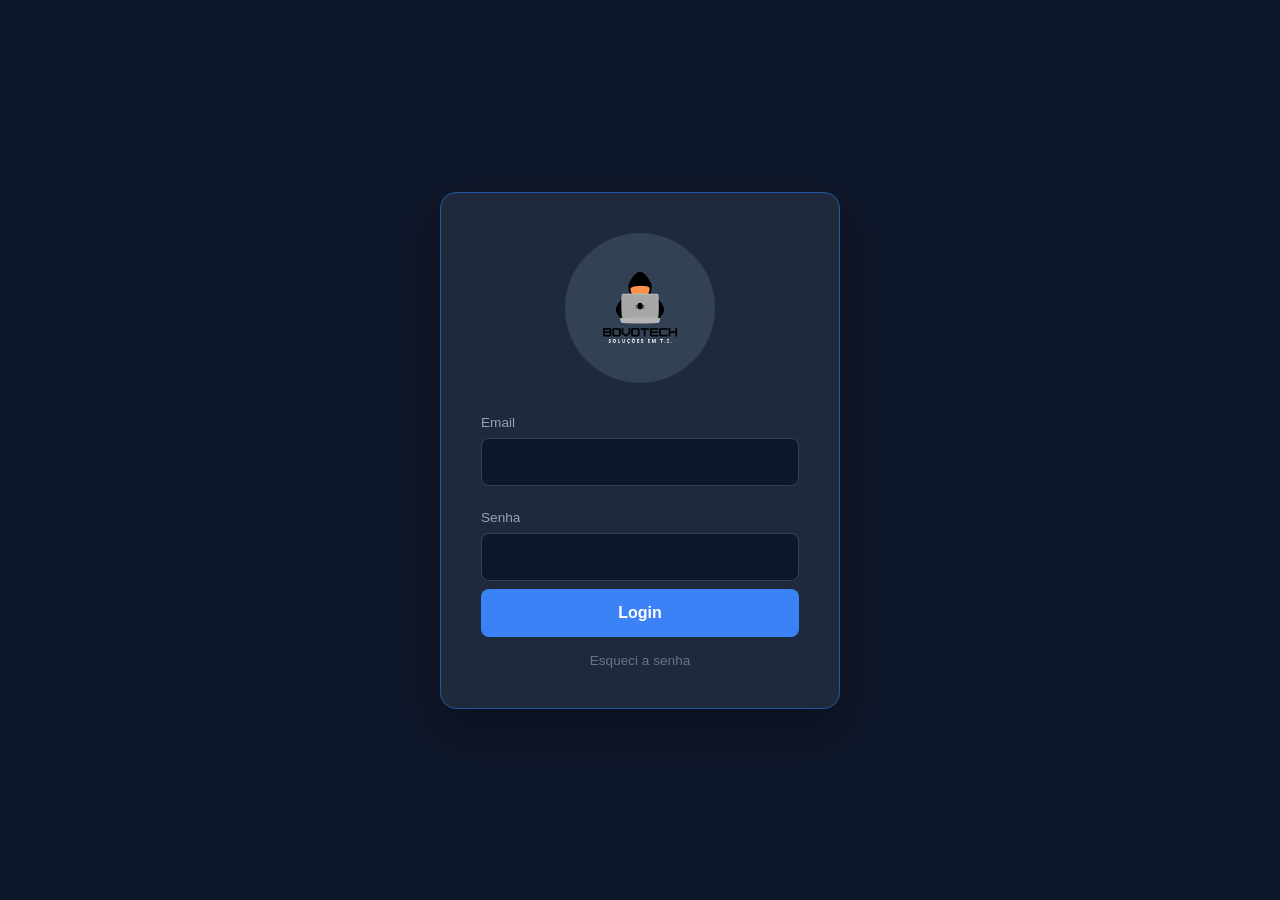
<file: index.html>
<!DOCTYPE html>
<html lang=pt-br">
<head>
    <meta charset="UTF-8">
    <meta name="viewport" content="width=device-width, initial-scale=1.0">
    <link rel="stylesheet" href="/templates/css/styles.css">
    <title>BovoTech - Gerenciador de uniforme</title>
</head>
<body>
    
    
    <main class="menu">
        
        <div class="logo"><img id="img-login" src="img/LOG2.png" alt=""></div>
        

            <div class="login">
                
                <label for="email">Email</label>
                <input  id="email-input" type="email" id="usuario" >
                
                <label for="senha">Senha</label>
                <input  id="pass-input" type="password" id="usuario" >
            </div>
        <button onclick="Login()" class="btn" type="submit">Login</button>
        <a href="#">Esqueci a senha</a>

       
        
    </main>
</body>
<script src="/templates/js/script.js"></script>
</html>
</file>
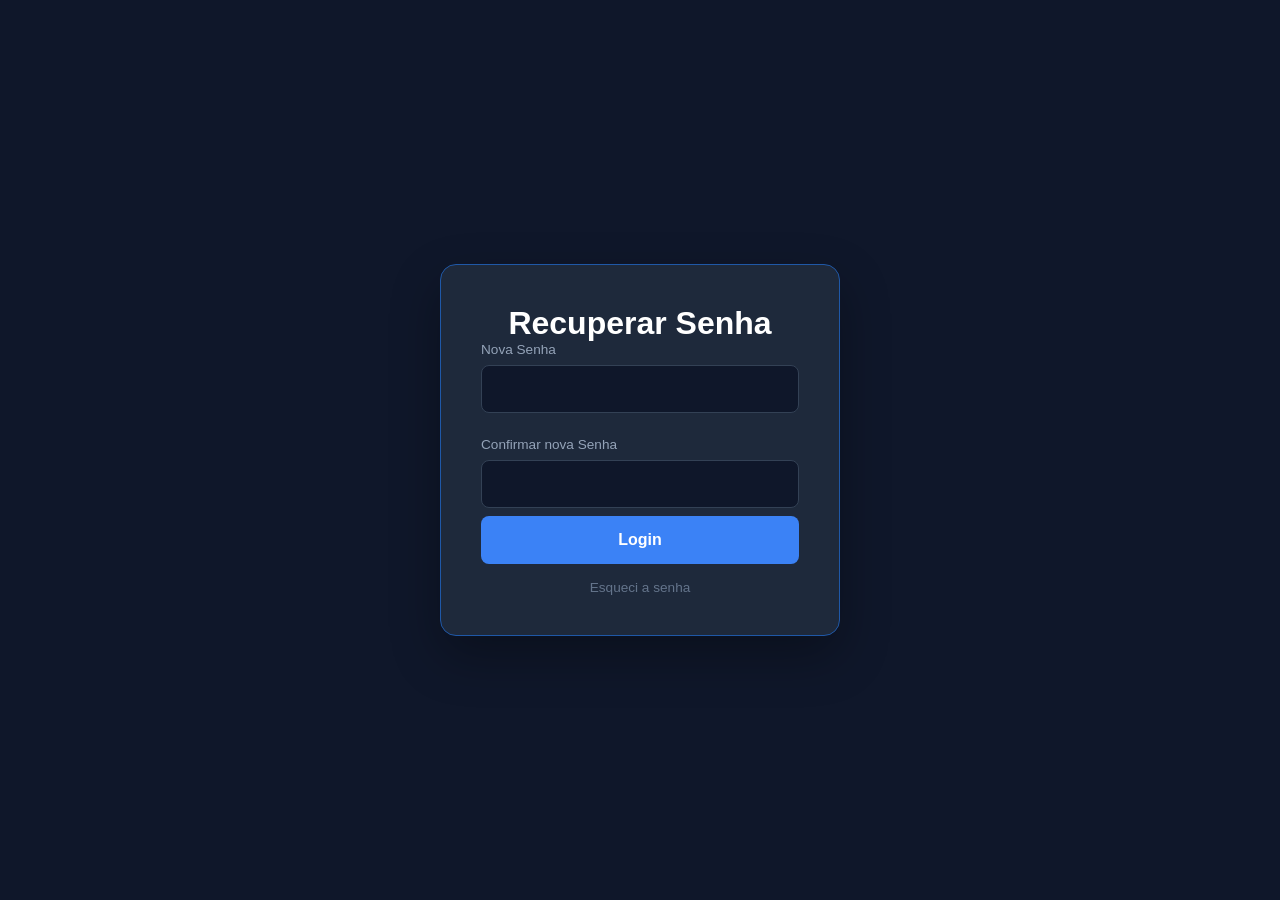
<file: templates/esqueciSenha.html>
<!DOCTYPE html>
<html lang=pt-br">
<head>
    <meta charset="UTF-8">
    <meta name="viewport" content="width=device-width, initial-scale=1.0">
    <link rel="stylesheet" href="/templates/css/styles.css">
    <title>BovoTech - Gerenciador de uniforme</title>
</head>
<body>
    
    
    <main class="menu">
        
        
            <h1 style="color: white; font-family:'Gill Sans', 'Gill Sans MT', Calibri, 'Trebuchet MS', sans-serif">Recuperar Senha</h1>

            <div class="login">
                
                <label>Nova Senha</label>
                <input  id="new-senha-input" type="password" id="new-senha" >
                
                <label>Confirmar nova Senha</label>
                <input  id="pass-input" type="password" id="usuario" >
            </div>
        <button onclick="Login()" class="btn" type="submit">Login</button>
        <a href="#">Esqueci a senha</a>

       
        
    </main>
</body>
<script src="/templates/js/script.js"></script>
</html>
</file>
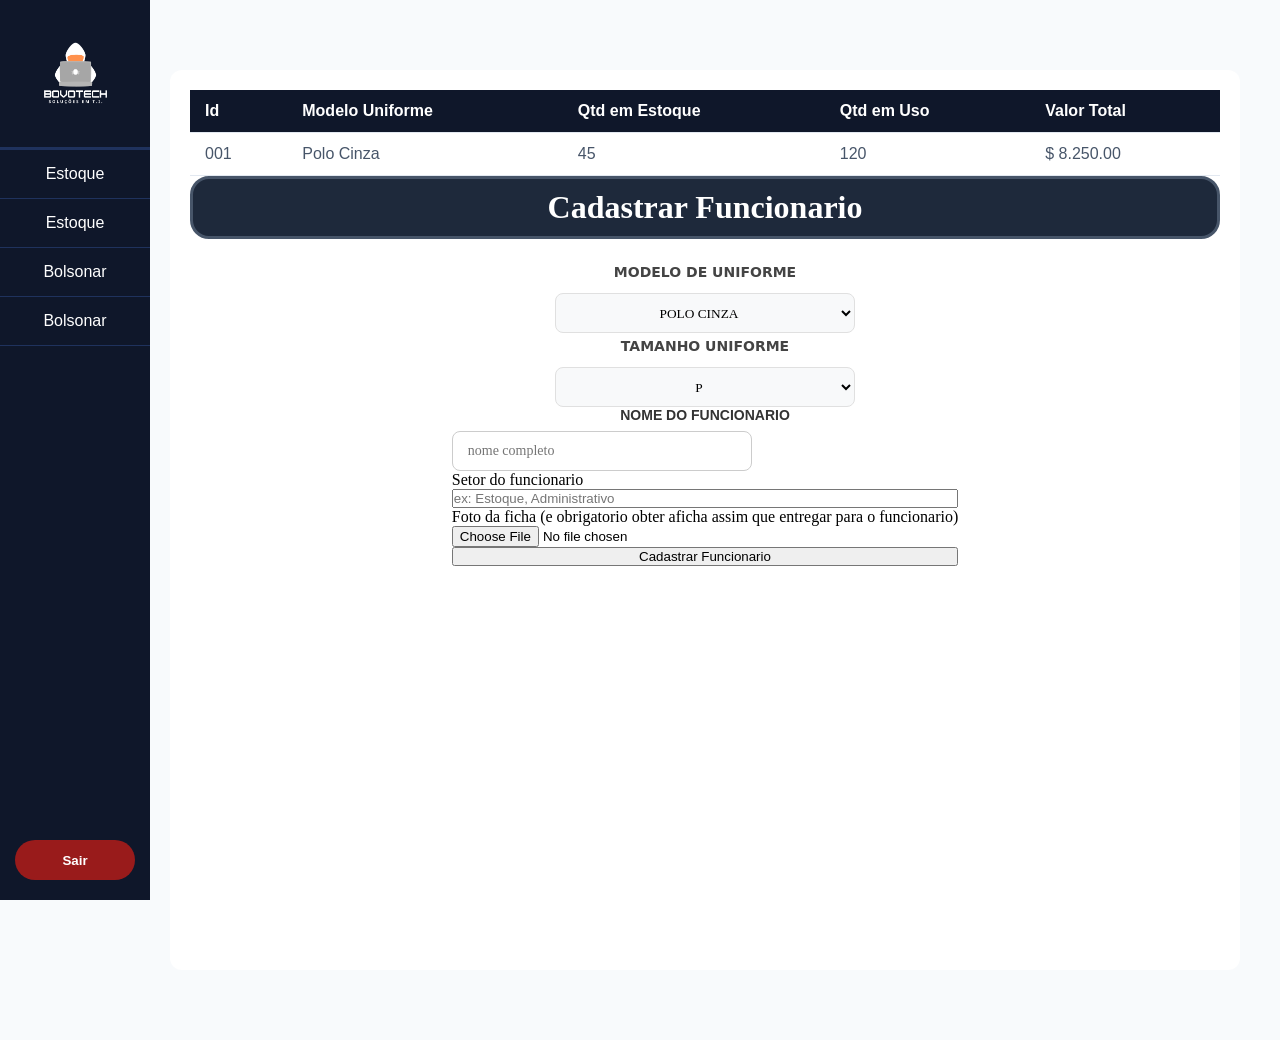
<file: templates/estoque.html>
<!DOCTYPE html>
<html lang="en">

<head>
    <meta charset="UTF-8">
    <meta name="viewport" content="width=device-width, initial-scale=1.0">
    <link rel="stylesheet" href="/templates/css/estoque.css">



    <title>Document</title>
</head>

<body>
    <header class="header">
        <img class="imglogo" src="/img/LOG1.png" alt="">
        <nav class="nav-bar">
            <ul>
                <li><a href="estoque.html">Estoque</a></li>
                <li><a href="#">Estoque</a></li>
                <li><a href="#">Bolsonar</a></li>
                <li><a href="#">Bolsonar</a></li>

            </ul>

        </nav>
        <button id="btn-logout" onclick="Logout()">Sair</button>


    </header>
    <main class="main-menu">
        <div class="container-tabela">
            <table>
                <thead>
                    <tr>
                        <th>Id</th>
                        <th>Modelo Uniforme</th>
                        <th>Qtd em Estoque</th>
                        <th>Qtd em Uso</th>
                        <th>Valor Total</th>
                    </tr>
                </thead>

                <tbody>
                    <tr>
                        <td>001</td>
                        <td>Polo Cinza</td>
                        <td>45</td>
                        <td>120</td>
                        <td>$ 8.250.00</td>
                    </tr>
                </tbody>
            </table>


            <h1 id="h1-cadastro">Cadastrar Funcionario</h1>
            <div class="cadastrar">
                
                <form class="formAddUniforme">
                
                    <label id="lb-modeloUniforme">MODELO DE UNIFORME</label>
                    <select name="modeloUniforme" id="modeloUniforme" >
                        
                        <option value="polo-cinza">
                            POLO CINZA 
                        </option>
                        <option value="camisa-azul">
                            CAMISA AZUL
                        </option>
                        <option value="camisa-branca">
                            CAMISA BRANCA
                        </option>
                        <option value="calca-branca">
                            CAMISA PRETA
                        </option>
                        <option value="camisa-caixa">
                            CAMISA CAIXA
                        </option>
                        <label id="Uniforme">Tamanho</label>
                    </select>

                    <label id="lb-tamanhoUniforme">TAMANHO UNIFORME</label>
                    <select name="tamanhoUniforme" id="tamanhoUniforme">

                        <option value="p">
                            P
                        </option>

                        <option value="m">
                            M
                        </option>

                        <option value="g">
                            G
                        </option>

                        <option value="gg">
                            GG
                        </option>

                        <option value="xg">
                            XG
                        </option>
                    </select>

                    <label id="lb-nameFuncionario">NOME DO FUNCIONARIO</label>
                    <input type="text" id="nomeFuncionario" placeholder="nome completo">

                    <label>Setor do funcionario</label>
                    <input type="text" id="setorFuncionario" placeholder="ex: Estoque, Administrativo">

                    <label id="fichaRecebimento">Foto da ficha (e obrigatorio obter aficha assim que entregar para o funcionario)</label>
                    <input type="file">


                    <button id="btn-funcionario">Cadastrar Funcionario</button>
                </form>
        </div>
    </main>

    
    
</body>
<script src="/templates/js/script.js"></script>

</html>
</file>
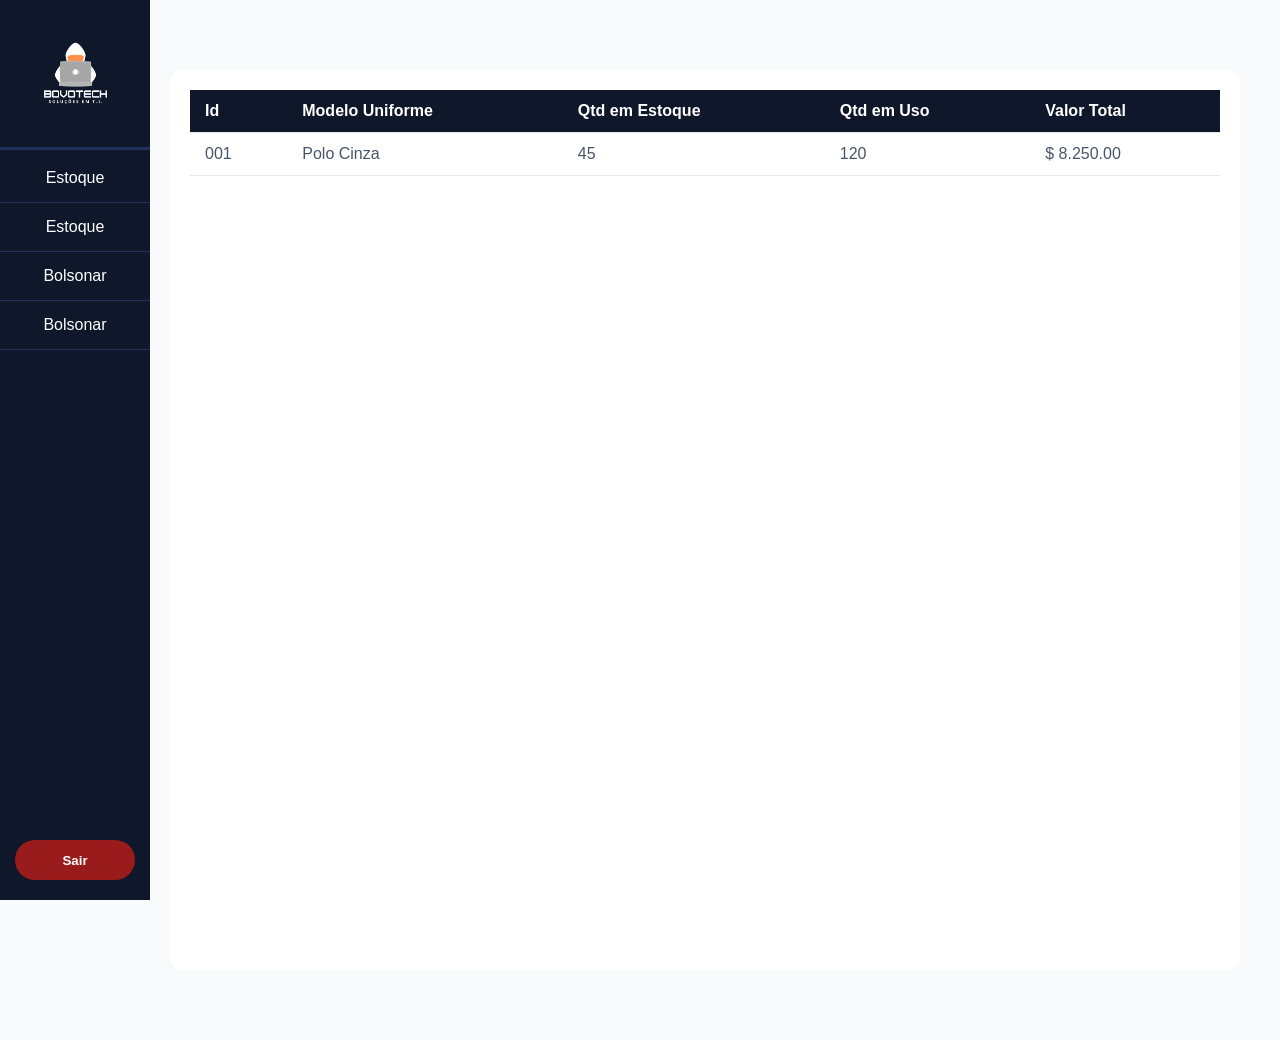
<file: templates/menu.html>
<!DOCTYPE html>
<html lang="en">
<head>
    <meta charset="UTF-8">
    <meta name="viewport" content="width=device-width, initial-scale=1.0">
    <link rel="stylesheet" href="/templates/css/menu.css">
    
    

    <title>Document</title>
</head>
<body>
    <header class="header">
        <a href="menu.html" bol><img  class="imglogo" src="/img/LOG1.png" alt=""></a>
        <nav class="nav-bar">
            <ul>
                <li><a href="estoque.html">Estoque</a></li>
                <li><a href="#">Estoque</a></li>
                <li><a href="#">Bolsonar</a></li>
                <li><a href="#">Bolsonar</a></li>
                
            </ul>
            
        </nav>
        <button id="btn-logout" onclick="Logout()">Sair</button>
        
        
    </header>
        <main class="main-menu">
                <div class="container-tabela">
                    <table>
                        <thead>
                            <tr>
                                <th>Id</th>
                                <th>Modelo Uniforme</th>
                                <th>Qtd em Estoque</th>
                                <th>Qtd em Uso</th>
                                <th>Valor Total</th>
                            </tr>
                        </thead>

                        <tbody>
                            <tr>
                                <td>001</td>
                                <td>Polo Cinza</td>
                                <td>45</td>
                                <td>120</td>
                                <td>$ 8.250.00</td>
                            </tr>
                        </tbody>
                    </table>
                </div>
            </main>
</body>
    <script src="/templates/js/script.js"></script>
</html>
</file>
<file: templates/css/styles.css>
* {
    margin: 0;
    padding: 0;
    box-sizing: border-box;
    font-family: 'Inter', sans-serif; /* Fonte limpa é essencial no Dark Mode */
}

body {
    width: 100vw;
    height: 100vh;
    display: flex;
    justify-content: center;
    align-items: center;
    /* Fundo bem escuro e profundo */
    background-color: #0F172A; 
}

header{
    height: 100vh;
}

.menu {
    /* Card levemente mais claro que o fundo para dar profundidade */
    background-color: #1E293B; 
    padding: 2.5rem;
    box-shadow: 0 20px 50px rgba(0, 0, 0, 0.3);
    display: flex;
    flex-direction: column;
    align-items: center;
    width: 100%;
    max-width: 400px;
    border-radius: 16px;
    border: 1px solid #1f58a7; 
    /* Borda sutil para destacar do fundo */
}

#img-login {
    width: 150px;
    height: 150px;
    /* Azul escuro vibrante para o círculo do logo */
    background-color: #334155; 
    border-radius: 50%;
    margin-bottom: 2rem;
    display: flex;
    justify-content: center;
    align-items: center;
    overflow: hidden;
}

.login {
    display: flex;
    flex-direction: column;
    width: 100%;
    gap: 1.5rem;
}

.login label {
    color: #94A3B8; /* Cinza claro para os rótulos */
    font-size: 0.85rem;
    margin-bottom: -1rem;
}

.login input {
    border-radius: 8px;
    height: 48px;
    /* Input mais escuro que o card */
    background-color: #0F172A; 
    border: 1px solid #334155;
    padding: 0 1rem;
    color: #F8FAFC; /* Texto quase branco para leitura */
    outline: none;
}

.login input:focus {
    border-color: #3B82F6; /* Brilha azul ao clicar */
}

.btn {
    width: 100%;
    height: 48px;
    background-color: #3B82F6; /* Azul Royal para o CTA (Call to Action) */
    color: white;
    border: none;
    border-radius: 8px;
    font-weight: bold;
    font-size: 1rem;
    cursor: pointer;
    margin-top: 0.5rem;
    transition: all 0.2s;
}

.btn:hover {
    background-color: #2563EB;
    transform: translateY(-1px); /* Efeito de UX: botão "sobe" ao passar o mouse */
}

a {
    color: #64748B;
    text-decoration: none;
    font-size: 0.85rem;
    margin-top: 1rem;
    transition: color 0.2s;
}

a:hover {
    color: #3B82F6;
}
</file>
<file: templates/css/estoque.css>
*{
    margin: 0;
    padding: 0;
    box-sizing: border-box;
}

body {
    background-color: #F1F5F9; /* Mudei o red para um cinza para você visualizar melhor, mas pode voltar para red */
    display: flex; /* Permite que o conteúdo ao lado do menu flua corretamente */
}


/* O Header agora é o container do seu menu lateral */
.header {
    background-color: #0F172A;
    width: 150px;
    height: 100vh;
    display: flex;
    flex-direction: column; /* Coloca logo em cima e nav embaixo */
    position: fixed;
    padding-bottom: 20px;
    flex-direction: column;
    position: fixed;
}

.imglogo {
    width: 150px;
    height: 150px;
    background-color: #0F172A;
    object-fit: contain; /* Garante que a imagem não distorça */
    padding: 10px;
    border-bottom: 3px solid #1f325d;;
}

.imglogo:hover{
    height: 160px;
    width: 160px;
    cursor: pointer;
}

.nav-bar {
    width: 100%;
    color: #FFFFFF;
    list-style: none;
}

ul {
    list-style: none; /* Remove os pontos da lista */
}

li {
    text-align: center;
    padding: 15px 10px;
    border-bottom: 1px solid #1f325d; /* Uma divisória sutil em vez de underline */
}

li a {
    color: white;
    text-decoration: none; /* UX: Menus modernos raramente usam underline fixo */
    font-size: 16px;
    font-family: sans-serif;
}

li:hover {
    background-color: #1e293b; /* Efeito visual ao passar o mouse */
}


.container-tabela{
    padding: 20px;
    background-color: white;
    border-radius: 12px;
    box-shadow: 0 4px 15px rgba(0.0.0.0.05);
    margin: 20px;
}

table{
    width: 100%;
    border-collapse: collapse; /* remove espaco entre as bordas*/
    font-family: sans-serif;
    text-align: left;
}


thead tr{
    background-color: #0F172A;
    color: #FFFFFF;
    text-align: left;
    color: white;
    
}

th, td{
    padding: 12px 15px;
    border-bottom: 1px solid #e2e8f0;
}

tbody tr:hover{
    background-color: #f8fafc; /* Efeito visual ao passar o mouse*/
}

td{
    color: #475569;
}

.main-menu{
    flex: 1;
    display: flex;
    justify-content: center;
    align-items: center;
    padding: 50px 20px;
    min-height: 100vh;
    background-color: #f8fafc;
}

.container-tabela{
    width: 90%;
    height: 100vh;
    background-color: #FFFFFF;
    padding: 20px;
    border-radius: 12px;
    box-shadow: 0 10px 30px rgba(0.0.0.0.05);
    margin-left: 150px;
}

#btn-logout{
    margin-top: auto;
    width: 80%;
    height: 40px;
    background-color: #991b1b;
    border: none;
    border-radius: 88px;
    cursor: pointer;
    align-self: center;
    font-weight: bold;
    color: white;
    border-color: red;
}

#btn-logout:hover{
    width: 90%;
    height: 50px;
    transition: 0.4s;
    font-size: 15px;
    background-color: red;
}


#h1-cadastro{
    padding: 50px;
    text-align:  center;
    background-color:#1e293b;
    color: white;
    padding: 10px;
    border:3px solid #475569;
    border-radius: 19px;
}

.cadastrar{
    padding: 20px;
    border-radius: 10px;
    
    width: 100%;
    height:auto;
    display: flex;
    justify-content: center;

}

#btn-funcionario{
    justify-content: center;
    align-items: center;
    display: flex;

}


.formAddUniforme{
    background-color: rgb(255, 255, 255);
    display: flex;
    flex-direction: column;
    border-radius: 10px;
    
}

#lb-modeloUniforme {
    display: block;
    font-size: 14px;
    font-weight: 600;
    color: #444;
    margin-bottom: 8px;
    padding: 5px 0; /* Reduzi o padding para não afastar demais do campo */
    text-align: center; /* Mantendo centralizado como no seu original */
    font-family: 'Segoe UI', system-ui, sans-serif;
}

#modeloUniforme {
    width: 100%;
    max-width: 300px;
    height: 40px;
    margin: 0 auto; /* Centraliza o input horizontalmente */
    display: flex;
    text-align: center;
    
    background-color: #f8f9fa; /* Um tom de cinza "off-white" mais elegante */
    border: 1.5px solid #e0e0e0;
    border-radius: 8px;
    
    font-family: inherit;
    transition: border-color 0.2s, box-shadow 0.2s;
    outline: none;
}

/* Feedback visual ao selecionar */
#modeloUniforme:focus {
    /* Um verde suave (combina com uniformes/estoque) */
    background-color: #fff;
    box-shadow: 0 0 0 4px rgba(40, 167, 69, 0.15);
}

#lb-tamanhoUniforme {
    display: block;
    font-size: 14px;
    font-weight: 600;
    color: #444;
    margin-bottom: 8px;
    padding: 5px 0; /* Reduzi o padding para não afastar demais do campo */
    text-align: center; /* Mantendo centralizado como no seu original */
    font-family: 'Segoe UI', system-ui, sans-serif;
}

#tamanhoUniforme {
    width: 100%;
    max-width: 300px;
    height: 40px;
    margin: 0 auto; /* Centraliza o input horizontalmente */
    display: flex;
    text-align: center;
    
    background-color: #f8f9fa; /* Um tom de cinza "off-white" mais elegante */
    border: 1.5px solid #e0e0e0;
    border-radius: 8px;
    
    font-family: inherit;
    transition: border-color 0.2s, box-shadow 0.2s;
    outline: none;
}

#lb-nameFuncionario{
    display: flex;
    align-items: center;
    justify-content: center;
    font-size: 14px;
    font-weight: 600;
    color: #333;
    margin-bottom: 8px;
    font-family: 'Segoe UI', Tahoma, Geneva, Verdana, sans-serif;
}

#nomeFuncionario{
    display: flex;
    align-items: center;
    justify-content: center;
    
    width: 100%; /* garante que preencha o container*/
    max-width: 300px; /*Limite de largura para nao esticar demias*/
    height: 40px; /*Altura levemente maior para melhor usabilidade*/
    padding: 0 15px;

    border-color: #f4f4f4;  /*Cinza bem claro*/
    border: 1px solid #ccc;
    border-radius: 8px;  /* Cantos mais arredondados e modernos*/

    font-family: inherit;
    font-size: 14px;
    color: #333;

    outline: none;
    transition: all 0.3s ease;  /* Transicao suvae para o focoa*/
    box-sizing: border-box; /* garante que o padding nao quebre a largura*/
}

/* Efeito de foco para parecer um sistema profissiona;*/

#nomeFuncionario:focus{
    background-color: #FFFFFF;
    border-color: #0F172A; /* Azul moderno*/
    box-shadow: 0 0 0 3px rgba(1, 39, 79, 0.25);
}
</file>
<file: templates/css/menu.css>
*{
    margin: 0;
    padding: 0;
    box-sizing: border-box;
}

body {
    background-color: #F1F5F9; /* Mudei o red para um cinza para você visualizar melhor, mas pode voltar para red */
    display: flex; /* Permite que o conteúdo ao lado do menu flua corretamente */
}


/* O Header agora é o container do seu menu lateral */
.header {
    background-color: #0F172A;
    width: 150px;
    height: 100vh;
    display: flex;
    flex-direction: column; /* Coloca logo em cima e nav embaixo */
    position: fixed;
    padding-bottom: 20px;
    flex-direction: column;
    position: fixed;
}

.imglogo {
    width: 150px;
    height: 150px;
    background-color: #0F172A;
    object-fit: contain; /* Garante que a imagem não distorça */
    padding: 10px;
    border-bottom: 3px solid #1f325d;;
}

.imglogo:hover{
    height: 160px;
    width: 160px;
    cursor: pointer;
}

.nav-bar {
    width: 100%;
    color: #FFFFFF;
    list-style: none;
}

ul {
    list-style: none; /* Remove os pontos da lista */
}

li {
    text-align: center;
    padding: 15px 10px;
    border-bottom: 1px solid #1f325d; /* Uma divisória sutil em vez de underline */
}

li a {
    color: white;
    text-decoration: none; /* UX: Menus modernos raramente usam underline fixo */
    font-size: 16px;
    font-family: sans-serif;
}

li:hover {
    background-color: #1e293b; /* Efeito visual ao passar o mouse */
}


.container-tabela{
    padding: 20px;
    background-color: white;
    border-radius: 12px;
    box-shadow: 0 4px 15px rgba(0.0.0.0.05);
    margin: 20px;
}

table{
    width: 100%;
    border-collapse: collapse; /* remove espaco entre as bordas*/
    font-family: sans-serif;
    text-align: left;
}


thead tr{
    background-color: #0F172A;
    color: #FFFFFF;
    text-align: left;
    color: white;
    
}

th, td{
    padding: 12px 15px;
    border-bottom: 1px solid #e2e8f0;
}

tbody tr:hover{
    background-color: #f8fafc; /* Efeito visual ao passar o mouse*/
}

td{
    color: #475569;
}

.main-menu{
    flex: 1;
    display: flex;
    justify-content: center;
    align-items: center;
    padding: 50px 20px;
    min-height: 100vh;
    background-color: #f8fafc;
}

.container-tabela{
    width: 90%;
    height: 100vh;
    background-color: #FFFFFF;
    padding: 20px;
    border-radius: 12px;
    box-shadow: 0 10px 30px rgba(0.0.0.0.05);
    margin-left: 150px;
}

#btn-logout{
    margin-top: auto;
    width: 80%;
    height: 40px;
    background-color: #991b1b;
    border: none;
    border-radius: 88px;
    cursor: pointer;
    align-self: center;
    font-weight: bold;
    color: white;
    border-color: red;
}

#btn-logout:hover{
    width: 90%;
    height: 50px;
    transition: 0.4s;
    font-size: 15px;
    background-color: red;
}
</file>
